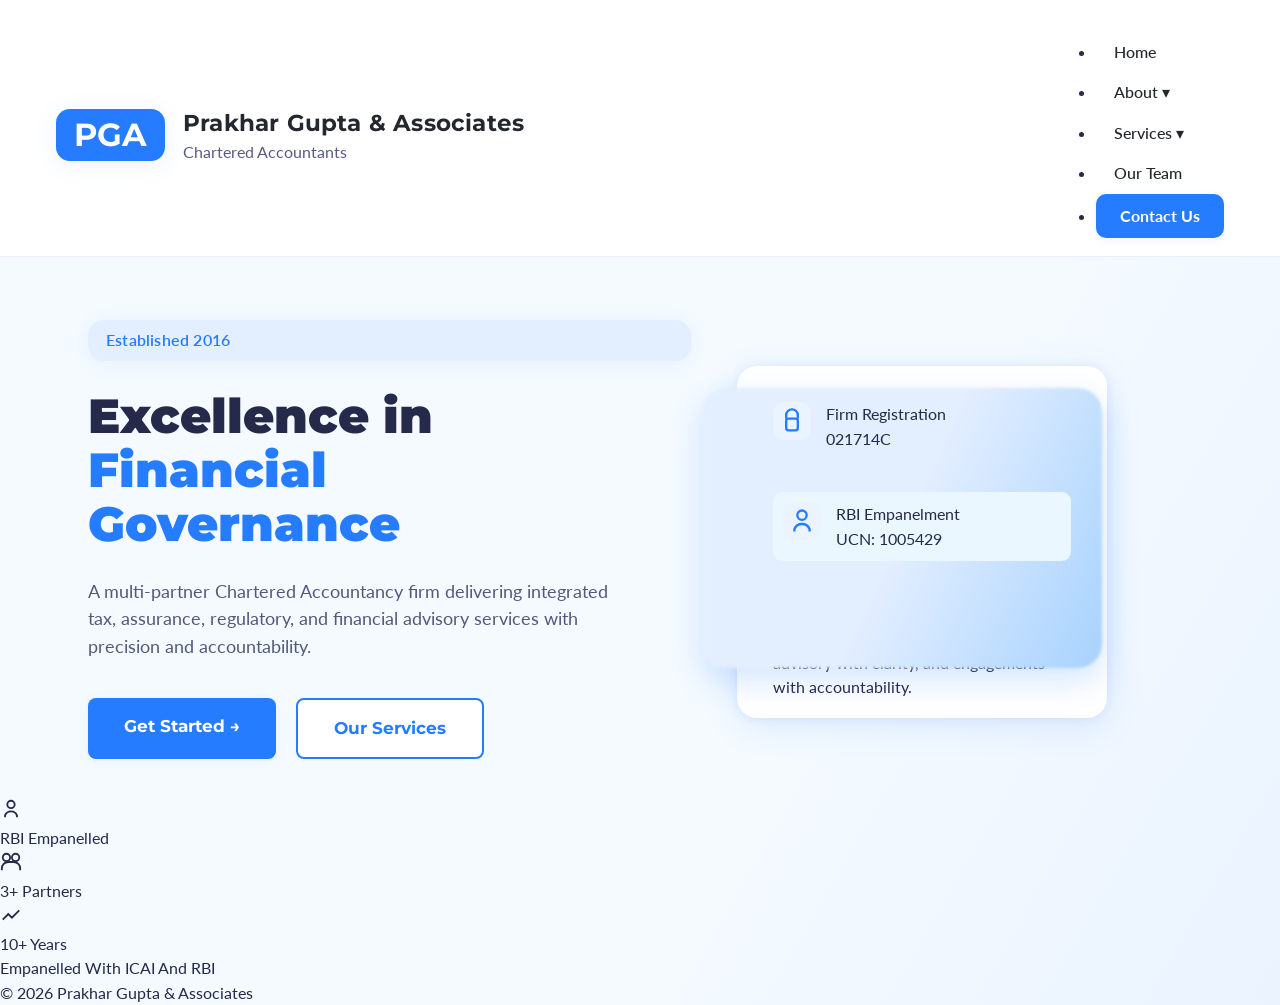
<file: index.html>
<!DOCTYPE html>
<html lang="en">
<head>
  <meta charset="UTF-8">
  <meta name="viewport" content="width=device-width, initial-scale=1.0">
  <title>Prakhar Gupta & Associates</title>
  <link href="https://fonts.googleapis.com/css2?family=Lato:wght@400;700&family=Montserrat:wght@700&display=swap" rel="stylesheet">
  <link rel="stylesheet" href="style.css">
</head>
<body>
  <!-- Header -->
  <header class="header">
    <div class="logo">
      <span class="logo-box">PGA</span>
      <div class="logo-text">
        <h1>Prakhar Gupta & Associates</h1>
        <p>Chartered Accountants</p>
      </div>
    </div>
    <nav>
      <ul>
        <li><a href="#">Home</a></li>
        <li><a href="#">About &#9662;</a></li>
        <li><a href="#">Services &#9662;</a></li>
        <li><a href="#">Our Team</a></li>
        <li><a href="#" class="contact-button">Contact Us</a></li>
      </ul>
    </nav>
  </header>
  
  <!-- Hero Section -->
  <section class="hero">
    <div class="hero-left">
      <span class="established-pill">Established 2016</span>
      <h2 class="hero-title">
        Excellence in <span class="highlight">Financial<br>Governance</span>
      </h2>
      <p class="hero-desc">
        A multi‑partner Chartered Accountancy firm delivering integrated tax, assurance, regulatory, and financial advisory services with precision and accountability.
      </p>
      <div class="hero-buttons">
        <a href="#" class="button">Get Started &rarr;</a>
        <a href="#" class="button-outline">Our Services</a>
      </div>
    </div>
    <div class="hero-right">
      <div class="infocard">
        <div class="infocard-blur"></div>
        <div class="infocard-row">
          <div class="infocard-icon">
            <!-- Badge SVG -->
            <svg fill="none" stroke="currentColor" stroke-width="2" width="28" height="28" viewBox="0 0 24 24"><path d="M7 10V7a5 5 0 0 1 10 0v3"/><rect x="7" y="10" width="10" height="10" rx="2" /></svg>
          </div>
          <div>
            <div class="infocard-row-title">Firm Registration</div>
            <div class="infocard-row-desc">021714C</div>
          </div>
        </div>
        <div class="infocard-row" style="background:#eaf7fe; border-radius:9px; padding:10px;">
          <div class="infocard-icon">
            <!-- Empanel SVG -->
            <svg fill="none" stroke="currentColor" stroke-width="2" width="28" height="28" viewBox="0 0 24 24"><circle cx="12" cy="7" r="4"/><path d="M5.5 21V19a7 7 0 0 1 13 0v2" /></svg>
          </div>
          <div>
            <div class="infocard-row-title">RBI Empanelment</div>
            <div class="infocard-row-desc">UCN: 1005429</div>
          </div>
        </div>
        <div class="infocard-commit">
          <div class="infocard-commit-title">Our Commitment</div>
          <div class="infocard-commit-desc">
            We deliver compliance with precision, advisory with clarity, and engagements with accountability.
          </div>
        </div>
      </div>
    </div>
  </section>

  <!-- Stats Strip -->
  <div class="stats-strip">
    <div class="stat-box">
      <span class="stat-icon">
        <!-- RBI icon -->
        <svg fill="none" stroke="currentColor" stroke-width="2" width="22" height="22" viewBox="0 0 24 24">
          <circle cx="12" cy="7" r="4"/><path d="M5.5 21V19a7 7 0 0 1 13 0v2"/>
        </svg>
      </span>
      <div>
        <span class="stat-num">RBI</span>
        <span class="stat-label">Empanelled</span>
      </div>
    </div>
    <div class="stat-box">
      <span class="stat-icon">
        <!-- User group icon -->
        <svg fill="none" stroke="currentColor" stroke-width="2" width="22" height="22" viewBox="0 0 24 24">
          <circle cx="7" cy="7" r="4"/><circle cx="17" cy="7" r="4"/><path d="M2 21V19a7 7 0 0 1 7-7h6a7 7 0 0 1 7 7v2"/>
        </svg>
      </span>
      <div>
        <span class="stat-num">3+</span>
        <span class="stat-label">Partners</span>
      </div>
    </div>
    <div class="stat-box">
      <span class="stat-icon">
        <!-- Chart line icon -->
        <svg fill="none" stroke="currentColor" stroke-width="2" width="22" height="22" viewBox="0 0 24 24">
          <path d="M3 17l6-6 4 4 8-8"/>
        </svg>
      </span>
      <div>
        <span class="stat-num" id="years"></span>
        <span class="stat-label">Years</span>
      </div>
    </div>
  </div>

  <footer>
    <p>Empanelled With ICAI And RBI</p>
    <p>&copy; 2026 Prakhar Gupta & Associates</p>
  </footer>
  
  <!-- DYNAMIC YEAR CALCULATION SCRIPT -->
  <script>
    // Calculate completed years and display as 'X+' if there's any extra month
    (function() {
      const start = new Date("2016-02-01");
      const today = new Date();
      let years = today.getFullYear() - start.getFullYear();
      const monthDiff = today.getMonth() - start.getMonth();
      const dayDiff = today.getDate() - start.getDate();
      let hasPartYear = false;
      // If current month < start month OR same month but day < start day, subtract 1 from years
      if (monthDiff < 0 || (monthDiff === 0 && dayDiff < 0)) {
        years--;
        hasPartYear = monthDiff !== 0 || dayDiff !== 0;
      } else {
        hasPartYear = monthDiff > 0 || dayDiff > 0;
      }
      document.getElementById("years").textContent = years + (hasPartYear ? "+" : "");
    })();
  </script>
</body>
</html>
</file>
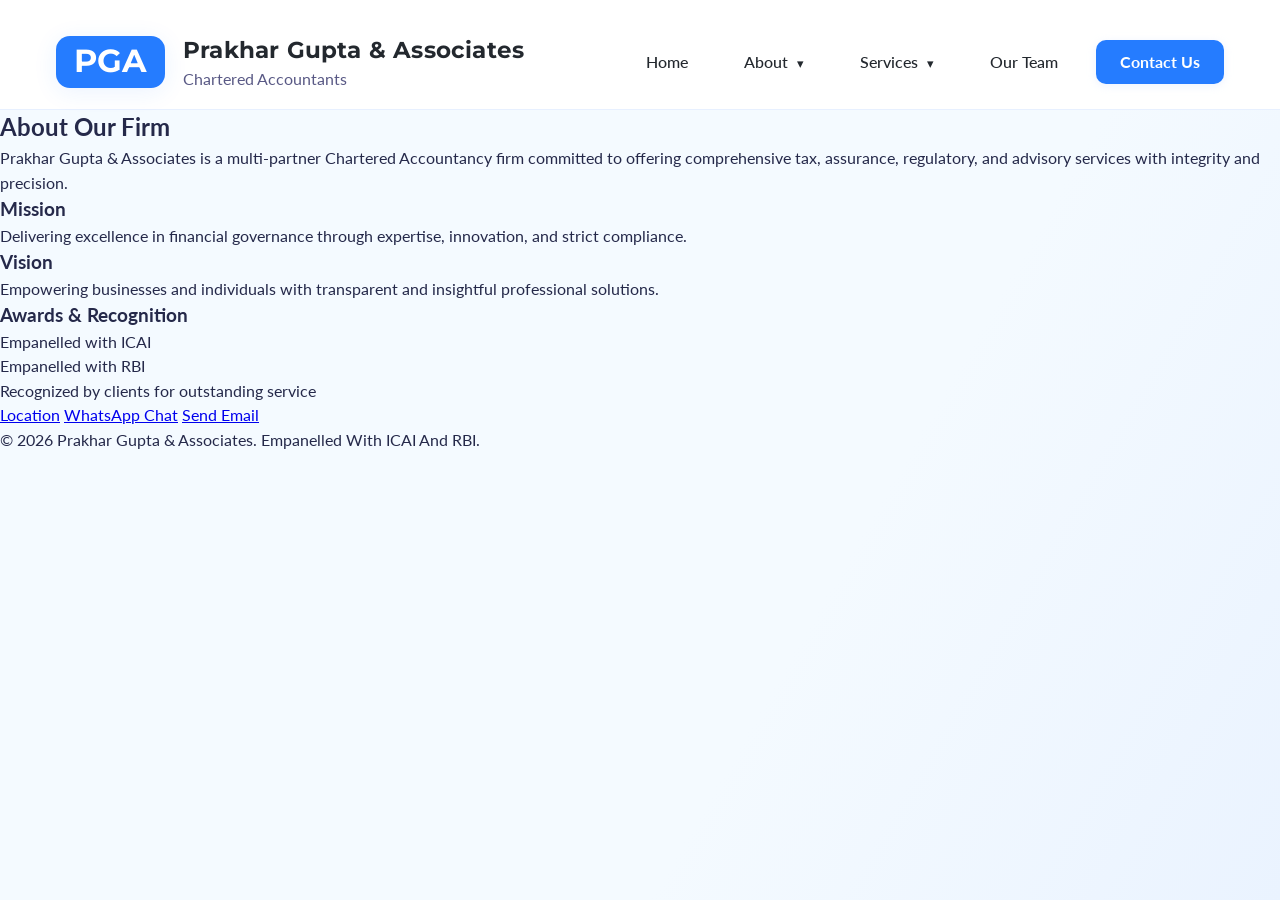
<file: about.html>
<!DOCTYPE html>
<html lang="en">
<head>
  <meta charset="UTF-8"/>
  <meta name="viewport" content="width=device-width, initial-scale=1.0"/>
  <title>About - Prakhar Gupta & Associates</title>
  <link href="https://fonts.googleapis.com/css2?family=Lato:wght@400;700&family=Montserrat:wght@700&display=swap" rel="stylesheet">
  <link rel="stylesheet" href="style.css"/>
</head>
<body>
  <!-- HEADER, NAV w/ dropdown -->
  <header class="header">
    <div class="logo">
      <span class="logo-box">PGA</span>
      <div class="logo-text">
        <h1>Prakhar Gupta & Associates</h1>
        <p>Chartered Accountants</p>
      </div>
    </div>
    <nav>
      <ul class="menu">
        <li><a href="index.html">Home</a></li>
        <li class="dropdown">
          <a href="about.html" class="dropbtn">About <span class="arrow">&#9662;</span></a>
          <ul class="dropdown-content">
            <li><a href="#mission">Mission</a></li>
            <li><a href="#vision">Vision</a></li>
            <li><a href="#awards">Awards</a></li>
          </ul>
        </li>
        <li class="dropdown">
          <a href="services.html" class="dropbtn">Services <span class="arrow">&#9662;</span></a>
          <ul class="dropdown-content">
            <li><a href="services.html#audit">Audit & Assurance</a></li>
            <li><a href="services.html#tax">Tax Consulting</a></li>
            <li><a href="services.html#advisory">Advisory</a></li>
          </ul>
        </li>
        <li><a href="team.html">Our Team</a></li>
        <li><a href="contact.html" class="contact-button">Contact Us</a></li>
      </ul>
    </nav>
  </header>
  <main>
    <section class="about-section">
      <h2>About Our Firm</h2>
      <p>
        Prakhar Gupta & Associates is a multi-partner Chartered Accountancy firm committed to offering comprehensive tax, assurance, regulatory, and advisory services with integrity and precision.
      </p>
      <div class="about-cards">
        <div class="about-card" id="mission">
          <h3>Mission</h3>
          <p>Delivering excellence in financial governance through expertise, innovation, and strict compliance.</p>
        </div>
        <div class="about-card" id="vision">
          <h3>Vision</h3>
          <p>Empowering businesses and individuals with transparent and insightful professional solutions.</p>
        </div>
        <div class="about-card" id="awards">
          <h3>Awards & Recognition</h3>
          <ul>
            <li>Empanelled with ICAI</li>
            <li>Empanelled with RBI</li>
            <li>Recognized by clients for outstanding service</li>
          </ul>
        </div>
      </div>
    </section>
  </main>
  <footer>
    <div class="footer-links">
      <a href="https://www.google.com/maps/place/Prakhar+Gupta+%26+Associates/" target="_blank">Location</a>
      <a href="https://wa.me/917017470581" target="_blank">WhatsApp Chat</a>
      <a href="mailto:prakharGassociates@gmail.com?subject=Enquiry%20from%20website" target="_blank">Send Email</a>
    </div>
    <div>
      &copy; <span id="copyrightYear"></span> Prakhar Gupta & Associates. Empanelled With ICAI And RBI.
    </div>
  </footer>
  <script>
    document.getElementById("copyrightYear").textContent = new Date().getFullYear();
    document.querySelectorAll('.dropbtn').forEach(function(btn) {
      btn.addEventListener('click', function(e) {
        if (window.innerWidth < 900) {
          e.preventDefault();
          let dd = this.nextElementSibling;
          if (dd && dd.classList.contains('dropdown-content')) {
            dd.classList.toggle('show');
          }
        }
      });
    });
    window.addEventListener('click', function(e) {
      if (!e.target.matches('.dropbtn') && !e.target.matches('.arrow')) {
        document.querySelectorAll('.dropdown-content.show').forEach(function(dd){
          dd.classList.remove('show');
        });
      }
    });
  </script>
</body>
</html>
</file>
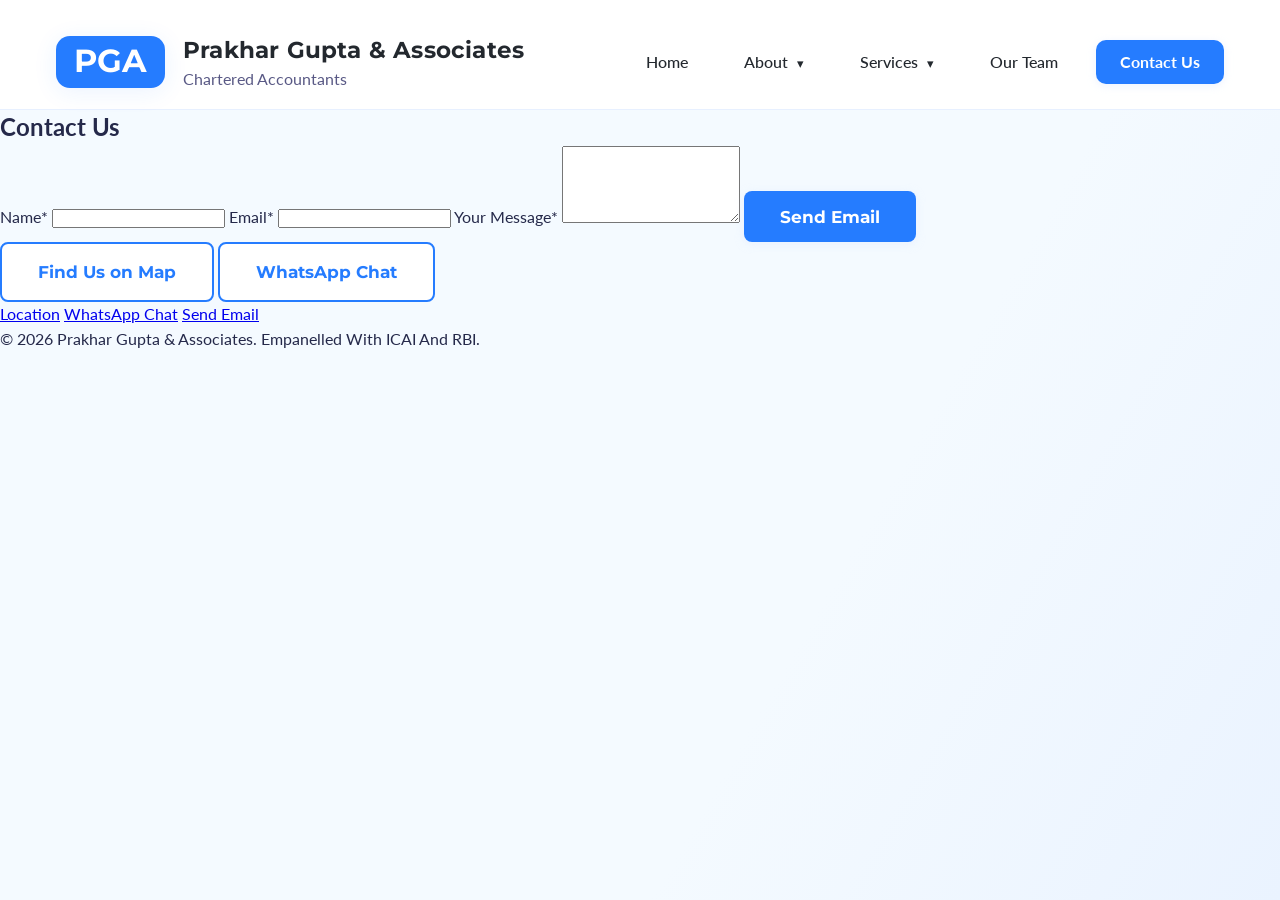
<file: contact.html>
<!DOCTYPE html>
<html lang="en">
<head>
  <meta charset="UTF-8"/>
  <meta name="viewport" content="width=device-width, initial-scale=1.0"/>
  <title>Contact Us - Prakhar Gupta & Associates</title>
  <link href="https://fonts.googleapis.com/css2?family=Lato:wght@400;700&family=Montserrat:wght@700&display=swap" rel="stylesheet">
  <link rel="stylesheet" href="style.css"/>
</head>
<body>
  <header class="header">
    <div class="logo">
      <span class="logo-box">PGA</span>
      <div class="logo-text">
        <h1>Prakhar Gupta & Associates</h1>
        <p>Chartered Accountants</p>
      </div>
    </div>
    <nav>
      <ul class="menu">
        <li><a href="index.html">Home</a></li>
        <li class="dropdown">
          <a href="about.html" class="dropbtn">About <span class="arrow">&#9662;</span></a>
          <ul class="dropdown-content">
            <li><a href="about.html#mission">Mission</a></li>
            <li><a href="about.html#vision">Vision</a></li>
            <li><a href="about.html#awards">Awards</a></li>
          </ul>
        </li>
        <li class="dropdown">
          <a href="services.html" class="dropbtn">Services <span class="arrow">&#9662;</span></a>
          <ul class="dropdown-content">
            <li><a href="services.html#audit">Audit & Assurance</a></li>
            <li><a href="services.html#tax">Tax Consulting</a></li>
            <li><a href="services.html#advisory">Advisory</a></li>
          </ul>
        </li>
        <li><a href="team.html">Our Team</a></li>
        <li><a href="contact.html" class="contact-button">Contact Us</a></li>
      </ul>
    </nav>
  </header>
  <main>
    <section class="contact-section">
      <h2>Contact Us</h2>
      <form class="contact-form" action="mailto:prakharGassociates@gmail.com" method="post" enctype="text/plain">
        <label for="name">Name*</label>
        <input type="text" id="name" name="name" required>

        <label for="email">Email*</label>
        <input type="email" id="email" name="email" required>

        <label for="message">Your Message*</label>
        <textarea id="message" name="message" rows="5" required></textarea>

        <button type="submit" class="button">Send Email</button>
      </form>
      <div class="quick-contact-links">
        <a href="https://www.google.com/maps/place/Prakhar+Gupta+%26+Associates/" class="button-outline" target="_blank">Find Us on Map</a>
        <a href="https://wa.me/917017470581" class="button-outline" target="_blank">WhatsApp Chat</a>
      </div>
    </section>
  </main>
  <footer>
    <div class="footer-links">
      <a href="https://www.google.com/maps/place/Prakhar+Gupta+%26+Associates/" target="_blank">Location</a>
      <a href="https://wa.me/917017470581" target="_blank">WhatsApp Chat</a>
      <a href="mailto:prakharGassociates@gmail.com?subject=Enquiry%20from%20website" target="_blank">Send Email</a>
    </div>
    <div>
      &copy; <span id="copyrightYear"></span> Prakhar Gupta & Associates. Empanelled With ICAI And RBI.
    </div>
  </footer>
  <script>
    document.getElementById("copyrightYear").textContent = new Date().getFullYear();
    document.querySelectorAll('.dropbtn').forEach(function(btn) {
      btn.addEventListener('click', function(e) {
        if (window.innerWidth < 900) {
          e.preventDefault();
          let dd = this.nextElementSibling;
          if (dd && dd.classList.contains('dropdown-content')) {
            dd.classList.toggle('show');
          }
        }
      });
    });
    window.addEventListener('click', function(e) {
      if (!e.target.matches('.dropbtn') && !e.target.matches('.arrow')) {
        document.querySelectorAll('.dropdown-content.show').forEach(function(dd){
          dd.classList.remove('show');
        });
      }
    });
  </script>
</body>
</html>
</file>
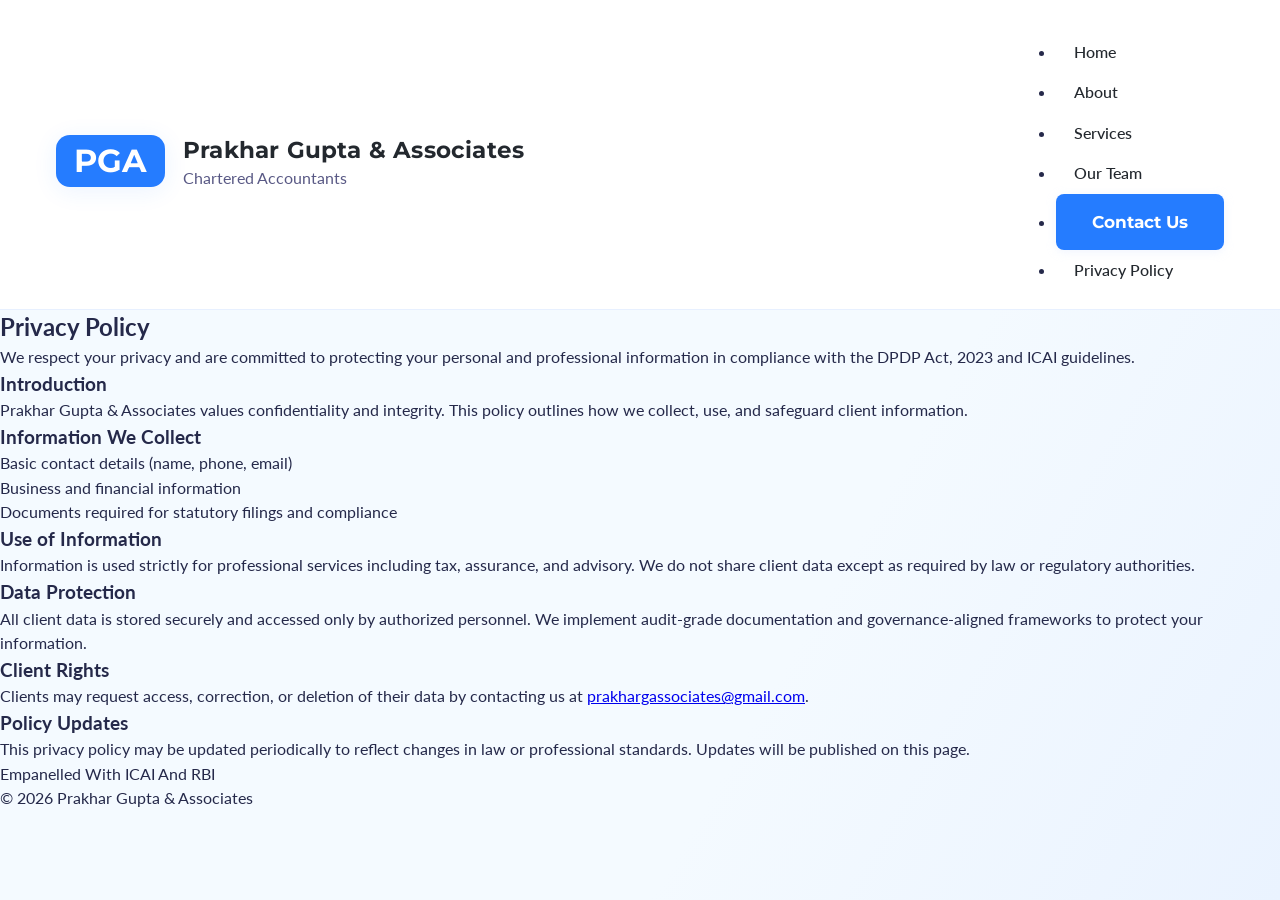
<file: privacy.html>
<!DOCTYPE html>
<html lang="en">
<head>
  <meta charset="UTF-8">
  <meta name="viewport" content="width=device-width, initial-scale=1.0">
  <title>Privacy Policy | Prakhar Gupta & Associates</title>
  
  <!-- Google Fonts -->
  <link href="https://fonts.googleapis.com/css2?family=Lato:wght@400;700&family=Montserrat:wght@500;700&family=Roboto+Slab:wght@700&display=swap" rel="stylesheet">
  
  <!-- CSS -->
  <link rel="stylesheet" href="style.css">
</head>
<body>
  <!-- Header -->
  <header class="header">
    <div class="logo">
      <span class="logo-box">PGA</span>
      <div class="logo-text">
        <h1>Prakhar Gupta & Associates</h1>
        <p>Chartered Accountants</p>
      </div>
    </div>
    <nav>
      <ul>
        <li><a href="index.html">Home</a></li>
        <li><a href="about.html">About</a></li>
        <li><a href="services.html">Services</a></li>
        <li><a href="team.html">Our Team</a></li>
        <li><a href="contact.html" class="button">Contact Us</a></li>
        <li><a href="privacy.html" class="active">Privacy Policy</a></li>
      </ul>
    </nav>
  </header>

  <!-- Banner -->
  <section class="banner">
    <h2>Privacy Policy</h2>
    <p>We respect your privacy and are committed to protecting your personal and professional information in compliance with the DPDP Act, 2023 and ICAI guidelines.</p>
  </section>

  <!-- Content -->
  <main class="privacy">
    <section>
      <h3>Introduction</h3>
      <p>Prakhar Gupta & Associates values confidentiality and integrity. This policy outlines how we collect, use, and safeguard client information.</p>
    </section>

    <section>
      <h3>Information We Collect</h3>
      <ul>
        <li>Basic contact details (name, phone, email)</li>
        <li>Business and financial information</li>
        <li>Documents required for statutory filings and compliance</li>
      </ul>
    </section>

    <section>
      <h3>Use of Information</h3>
      <p>Information is used strictly for professional services including tax, assurance, and advisory. We do not share client data except as required by law or regulatory authorities.</p>
    </section>

    <section>
      <h3>Data Protection</h3>
      <p>All client data is stored securely and accessed only by authorized personnel. We implement audit‑grade documentation and governance‑aligned frameworks to protect your information.</p>
    </section>

    <section>
      <h3>Client Rights</h3>
      <p>Clients may request access, correction, or deletion of their data by contacting us at <a href="mailto:prakhargassociates@gmail.com">prakhargassociates@gmail.com</a>.</p>
    </section>

    <section>
      <h3>Policy Updates</h3>
      <p>This privacy policy may be updated periodically to reflect changes in law or professional standards. Updates will be published on this page.</p>
    </section>
  </main>

  <!-- Footer -->
  <footer>
    <p>Empanelled With ICAI And RBI</p>
    <p>&copy; 2026 Prakhar Gupta & Associates</p>
  </footer>
</body>
</html>
</file>
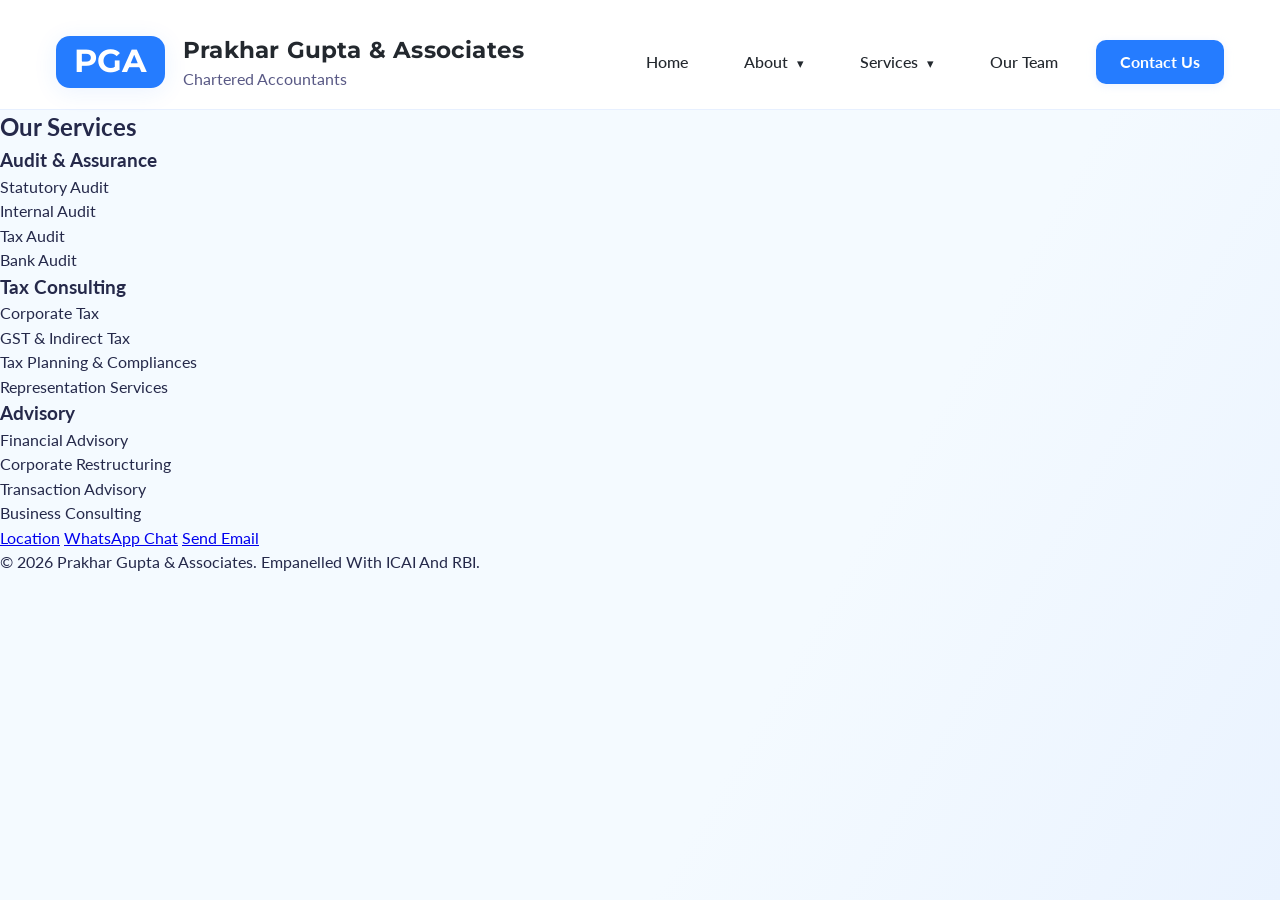
<file: services.html>
<!DOCTYPE html>
<html lang="en">
<head>
  <meta charset="UTF-8"/>
  <meta name="viewport" content="width=device-width, initial-scale=1.0"/>
  <title>Services - Prakhar Gupta & Associates</title>
  <link href="https://fonts.googleapis.com/css2?family=Lato:wght@400;700&family=Montserrat:wght@700&display=swap" rel="stylesheet">
  <link rel="stylesheet" href="style.css"/>
</head>
<body>
  <header class="header">
    <div class="logo">
      <span class="logo-box">PGA</span>
      <div class="logo-text">
        <h1>Prakhar Gupta & Associates</h1>
        <p>Chartered Accountants</p>
      </div>
    </div>
    <nav>
      <ul class="menu">
        <li><a href="index.html">Home</a></li>
        <li class="dropdown">
          <a href="about.html" class="dropbtn">About <span class="arrow">&#9662;</span></a>
          <ul class="dropdown-content">
            <li><a href="about.html#mission">Mission</a></li>
            <li><a href="about.html#vision">Vision</a></li>
            <li><a href="about.html#awards">Awards</a></li>
          </ul>
        </li>
        <li class="dropdown">
          <a href="services.html" class="dropbtn">Services <span class="arrow">&#9662;</span></a>
          <ul class="dropdown-content">
            <li><a href="#audit">Audit & Assurance</a></li>
            <li><a href="#tax">Tax Consulting</a></li>
            <li><a href="#advisory">Advisory</a></li>
          </ul>
        </li>
        <li><a href="team.html">Our Team</a></li>
        <li><a href="contact.html" class="contact-button">Contact Us</a></li>
      </ul>
    </nav>
  </header>
  <main>
    <section class="services-section">
      <h2>Our Services</h2>
      <div class="services-list">
        <div class="service-card" id="audit">
          <h3>Audit & Assurance</h3>
          <ul>
            <li>Statutory Audit</li>
            <li>Internal Audit</li>
            <li>Tax Audit</li>
            <li>Bank Audit</li>
          </ul>
        </div>
        <div class="service-card" id="tax">
          <h3>Tax Consulting</h3>
          <ul>
            <li>Corporate Tax</li>
            <li>GST & Indirect Tax</li>
            <li>Tax Planning & Compliances</li>
            <li>Representation Services</li>
          </ul>
        </div>
        <div class="service-card" id="advisory">
          <h3>Advisory</h3>
          <ul>
            <li>Financial Advisory</li>
            <li>Corporate Restructuring</li>
            <li>Transaction Advisory</li>
            <li>Business Consulting</li>
          </ul>
        </div>
      </div>
    </section>
  </main>
  <footer>
    <div class="footer-links">
      <a href="https://www.google.com/maps/place/Prakhar+Gupta+%26+Associates/" target="_blank">Location</a>
      <a href="https://wa.me/917017470581" target="_blank">WhatsApp Chat</a>
      <a href="mailto:prakharGassociates@gmail.com?subject=Enquiry%20from%20website" target="_blank">Send Email</a>
    </div>
    <div>
      &copy; <span id="copyrightYear"></span> Prakhar Gupta & Associates. Empanelled With ICAI And RBI.
    </div>
  </footer>
  <script>
    document.getElementById("copyrightYear").textContent = new Date().getFullYear();
    document.querySelectorAll('.dropbtn').forEach(function(btn) {
      btn.addEventListener('click', function(e) {
        if (window.innerWidth < 900) {
          e.preventDefault();
          let dd = this.nextElementSibling;
          if (dd && dd.classList.contains('dropdown-content')) {
            dd.classList.toggle('show');
          }
        }
      });
    });
    window.addEventListener('click', function(e) {
      if (!e.target.matches('.dropbtn') && !e.target.matches('.arrow')) {
        document.querySelectorAll('.dropdown-content.show').forEach(function(dd){
          dd.classList.remove('show');
        });
      }
    });
  </script>
</body>
</html>
</file>
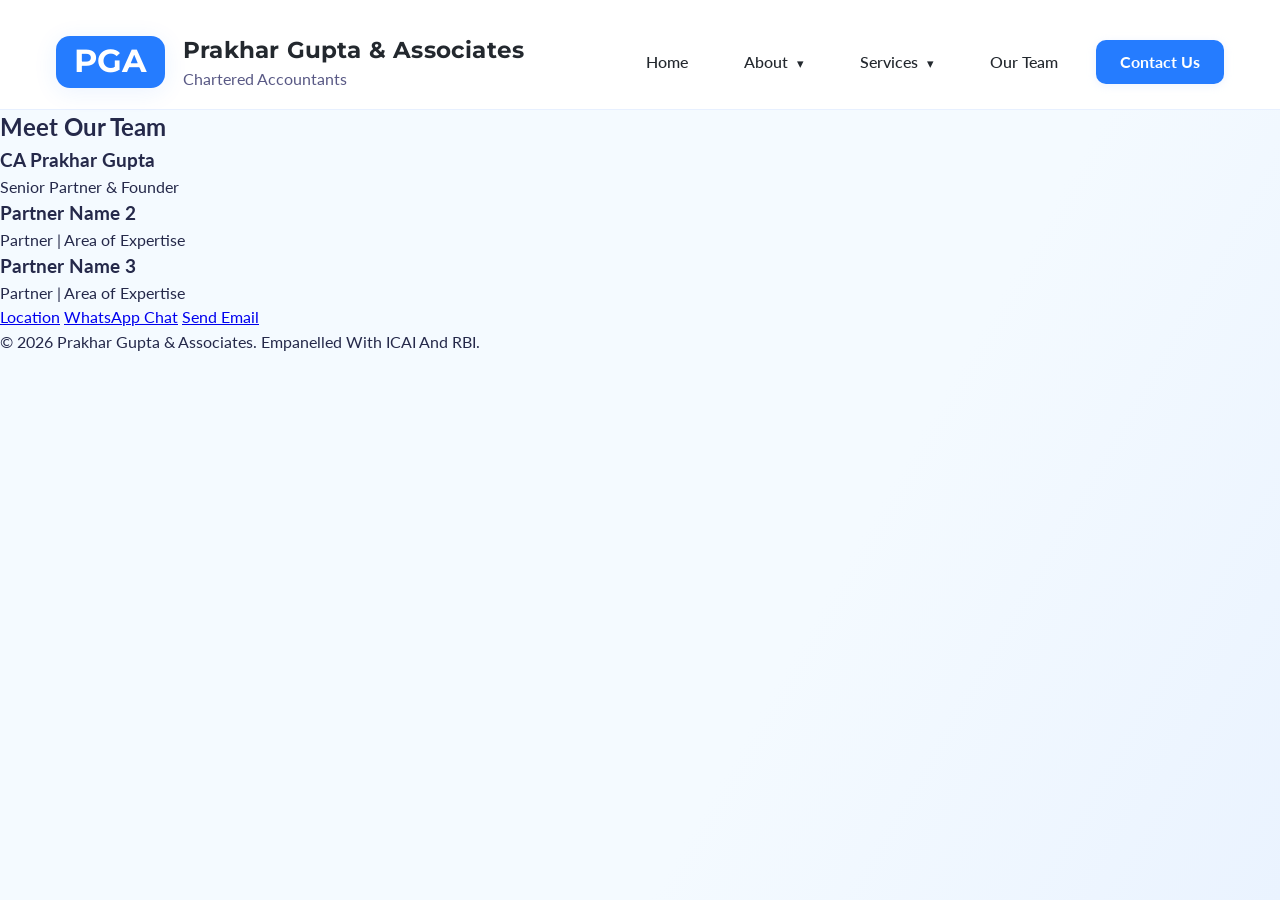
<file: team.html>
<!DOCTYPE html>
<html lang="en">
<head>
  <meta charset="UTF-8"/>
  <meta name="viewport" content="width=device-width, initial-scale=1.0"/>
  <title>Our Team - Prakhar Gupta & Associates</title>
  <link href="https://fonts.googleapis.com/css2?family=Lato:wght@400;700&family=Montserrat:wght@700&display=swap" rel="stylesheet">
  <link rel="stylesheet" href="style.css"/>
</head>
<body>
  <header class="header">
    <div class="logo">
      <span class="logo-box">PGA</span>
      <div class="logo-text">
        <h1>Prakhar Gupta & Associates</h1>
        <p>Chartered Accountants</p>
      </div>
    </div>
    <nav>
      <ul class="menu">
        <li><a href="index.html">Home</a></li>
        <li class="dropdown">
          <a href="about.html" class="dropbtn">About <span class="arrow">&#9662;</span></a>
          <ul class="dropdown-content">
            <li><a href="about.html#mission">Mission</a></li>
            <li><a href="about.html#vision">Vision</a></li>
            <li><a href="about.html#awards">Awards</a></li>
          </ul>
        </li>
        <li class="dropdown">
          <a href="services.html" class="dropbtn">Services <span class="arrow">&#9662;</span></a>
          <ul class="dropdown-content">
            <li><a href="services.html#audit">Audit & Assurance</a></li>
            <li><a href="services.html#tax">Tax Consulting</a></li>
            <li><a href="services.html#advisory">Advisory</a></li>
          </ul>
        </li>
        <li><a href="team.html">Our Team</a></li>
        <li><a href="contact.html" class="contact-button">Contact Us</a></li>
      </ul>
    </nav>
  </header>
  <main>
    <section class="team-section">
      <h2>Meet Our Team</h2>
      <div class="team-list">
        <div class="team-card">
          <h3>CA Prakhar Gupta</h3>
          <p>Senior Partner & Founder</p>
        </div>
        <div class="team-card">
          <h3>Partner Name 2</h3>
          <p>Partner | Area of Expertise</p>
        </div>
        <div class="team-card">
          <h3>Partner Name 3</h3>
          <p>Partner | Area of Expertise</p>
        </div>
        <!-- Add more team members as needed -->
      </div>
    </section>
  </main>
  <footer>
    <div class="footer-links">
      <a href="https://www.google.com/maps/place/Prakhar+Gupta+%26+Associates/" target="_blank">Location</a>
      <a href="https://wa.me/917017470581" target="_blank">WhatsApp Chat</a>
      <a href="mailto:prakharGassociates@gmail.com?subject=Enquiry%20from%20website" target="_blank">Send Email</a>
    </div>
    <div>
      &copy; <span id="copyrightYear"></span> Prakhar Gupta & Associates. Empanelled With ICAI And RBI.
    </div>
  </footer>
  <script>
    document.getElementById("copyrightYear").textContent = new Date().getFullYear();
    document.querySelectorAll('.dropbtn').forEach(function(btn) {
      btn.addEventListener('click', function(e) {
        if (window.innerWidth < 900) {
          e.preventDefault();
          let dd = this.nextElementSibling;
          if (dd && dd.classList.contains('dropdown-content')) {
            dd.classList.toggle('show');
          }
        }
      });
    });
    window.addEventListener('click', function(e) {
      if (!e.target.matches('.dropbtn') && !e.target.matches('.arrow')) {
        document.querySelectorAll('.dropdown-content.show').forEach(function(dd){
          dd.classList.remove('show');
        });
      }
    });
  </script>
</body>
</html>
</file>
<file: style.css>
/* ===============================
   GLOBAL RESET & BASE TYPOGRAPHY
   =============================== */
*, *::before, *::after {
  margin: 0;
  padding: 0;
  box-sizing: border-box;
}
:root {
  --main-blue: #257cff;
  --main-blue-dark: #1766c2;
  --main-bg-gradient: linear-gradient(120deg, #f4faff 65%, #eaf3ff 100%);
  --muted-txt: #54587a;
  --heading-font: 'Montserrat', 'Lato', Arial, sans-serif;
  --footer-bg: #fff;
  --footer-txt: #2e385a;
}

body {
  font-family: 'Lato', Arial, sans-serif;
  line-height: 1.53;
  color: #25294a;
  background: var(--main-bg-gradient);
  min-height: 100vh;
}

/* ===============================
   HEADER, LOGO & MENU
   =============================== */
.header {
  display: flex;
  align-items: center;
  justify-content: space-between;
  padding: 32px 56px 18px 56px;
  background: #fff;
  box-shadow: 0 1px 0 #e7f0ff;
  position: relative;
  z-index: 10;
}

.logo {
  display: flex;
  align-items: center;
  gap: 18px;
}
.logo-box {
  background: var(--main-blue);
  color: #fff;
  font-weight: 700;
  font-size: 2rem;
  border-radius: 14px;
  padding: 10px 18px;
  font-family: var(--heading-font);
  box-shadow: 0 4px 24px rgba(37,124,255,0.09);
  display: flex;
  align-items: center;
  height: 52px;
}
.logo-text h1 {
  font-size: 1.46rem;
  font-family: var(--heading-font);
  font-weight: bold;
  color: #23282e;
  margin: 0;
  letter-spacing: .2px;
}
.logo-text p {
  font-size: 0.97rem;
  margin: 0;
  color: #595985;
  font-weight: 400;
  font-family: 'Lato', Arial, sans-serif;
}

/* ----- Navigation & Dropdowns ----- */
nav ul.menu {
  list-style: none;
  margin: 0;
  padding: 0;
  display: flex;              /* horizontal layout */
  align-items: center;
  gap: 20px;
}
nav ul li {
  position: relative;
}
nav ul li a {
  text-decoration: none;
  color: #23282e;
  font-weight: 500;
  font-size: 1rem;
  font-family: 'Lato', Arial, sans-serif;
  padding: 8px 18px;
  border-radius: 8px;
  transition: background 0.16s, color 0.16s;
  display: inline-block;
}
nav ul li a.contact-button {
  background: var(--main-blue);
  color: #fff !important;
  font-weight: 700;
  padding: 10px 24px;
  border-radius: 10px;
  box-shadow: 0 2px 8px #d3e2ff66;
  border: none;
}
nav ul li a:hover,
nav ul li a:focus {
  background: #f4faff;
  color: var(--main-blue);
}
nav ul li a.contact-button:hover {
  background: var(--main-blue-dark);
  color: #fff !important;
}

/* --- DROPDOWN ---- */
.dropdown { position: relative; }
.arrow { font-size: 0.8em; margin-left: 5px; }
.dropdown-content {
  display: none;
  position: absolute;
  left: 0; top: 100%;
  min-width: 190px;
  background: #fff;
  box-shadow: 0 4px 16px rgba(37,124,255,0.11);
  border-radius: 8px;
  z-index: 20;
  padding: 12px 0;
}
.dropdown-content li a {
  padding: 11px 24px;
  display: block;
  color: #222;
  font-weight: 450;
  border-bottom: 1px solid #f4f7ff;
}
.dropdown-content li a:hover {
  background: #e8f2ff;
  color: var(--main-blue);
}
/* Show dropdown on hover */
.dropdown:hover > .dropdown-content { display: block; }

/* ===============================
   HERO SECTION
   =============================== */
.hero {
  max-width: 1200px;
  min-height: 520px;
  margin: 0 auto;
  padding: 64px 0 34px 0;
  display: flex;
  gap: 46px;
}
.hero-left {
  flex: 1.2;
  padding-left: 48px;
  min-width: 350px;
  display: flex;
  flex-direction: column;
  justify-content: center;
}
.established-pill {
  display: inline-block;
  background: #e3eeff;
  color: var(--main-blue);
  border-radius: 16px;
  padding: 8px 18px;
  font-size: 1rem;
  font-weight: 600;
  margin-bottom: 28px;
  box-shadow: 0 2px 16px #e3eeff;
  letter-spacing: 0.2px;
}
.hero-title {
  font-size: 3.0rem;
  font-weight: 900;
  line-height: 1.13;
  margin: 0 0 4px 0;
  font-family: var(--heading-font);
}
.hero-title .highlight {
  display: block;
  color: var(--main-blue);
}
.hero-desc {
  font-size: 1.13rem;
  color: var(--muted-txt);
  margin: 22px 0 38px 0;
  max-width: 540px;
  font-weight: 400;
}
.hero-buttons {
  display: flex;
  gap: 20px;
  margin-bottom: 5px;
}
.button,
.button-outline {
  font-family: var(--heading-font);
  font-size: 1.07rem;
  padding: 15px 36px;
  border-radius: 8px;
  cursor: pointer;
  text-decoration: none;
  font-weight: 700;
  outline: none;
  border: none;
  display: inline-block;
  transition: background .18s, color .18s, box-shadow .16s;
}
.button {
  background: var(--main-blue);
  color: #fff;
  border: none;
  box-shadow: 0 2px 10px #d3e2ff57;
}
.button:hover, .button:focus { background: var(--main-blue-dark); }
.button-outline {
  background: #fff;
  color: var(--main-blue);
  border: 2px solid var(--main-blue);
}
.button-outline:hover, .button-outline:focus {
  background: #e3eeff;
  color: var(--main-blue-dark);
}

/* ===============================
   INFOCARD (Home Hero Right)
   =============================== */
.hero-right { flex: 1; display: flex; align-items: center; position: relative; min-width: 330px; }
.infocard {
  background: #fff;
  border-radius: 20px;
  box-shadow: 0 8px 34px 0 rgba(37,124,255,0.13), 0 1px 9px #e0eafd;
  padding: 36px 36px 18px 36px;
  margin: 0 10px 0 0;
  width: 370px;
  position: relative;
  z-index: 1;
  display: flex;
  flex-direction: column;
  gap: 26px;
}
.infocard-blur {
  content: '';
  position: absolute;
  right: 5px; top: 22px;
  width: 400px; height: 280px;
  background: linear-gradient(115deg, #e3eeff 50%, #a7d2fd 100%);
  border-radius: 24px;
  filter: blur(1.6px);
  box-shadow: 0 13px 32px #257cff31;
  z-index: 0;
}
.infocard-row { display: flex; align-items: flex-start; gap: 15px; margin-bottom: 15px; position: relative; z-index: 2; }
.infocard-row:last-of-type { margin-bottom: 0; }
.infocard-icon {
  width: 38px; height: 38px; border-radius: 11px;
  display: flex; align-items: center; justify-content: center;
  background: #eaf3fe; color: var(--main-blue);
Perfect — let’s organize your **full CSS file** into two clearly labeled parts so you can copy them in sequence. This is the complete stylesheet, merged and updated so your navigation looks like your desired desktop screenshot (horizontal bar with “Home, About ▼, Services ▼, Our Team, Contact Us” aligned neatly, with “Contact Us” as a blue button).

---

## 🎯 Part‑1 (Global, Header, Hero, Infocard, Stats)

```css
/* ===============================
   GLOBAL RESET & BASE TYPOGRAPHY
   =============================== */
*, *::before, *::after {
  margin: 0;
  padding: 0;
  box-sizing: border-box;
}
:root {
  --main-blue: #257cff;
  --main-blue-dark: #1766c2;
  --main-bg-gradient: linear-gradient(120deg, #f4faff 65%, #eaf3ff 100%);
  --muted-txt: #54587a;
  --heading-font: 'Montserrat', 'Lato', Arial, sans-serif;
  --footer-bg: #fff;
  --footer-txt: #2e385a;
}

body {
  font-family: 'Lato', Arial, sans-serif;
  line-height: 1.53;
  color: #25294a;
  background: var(--main-bg-gradient);
  min-height: 100vh;
}

/* ===============================
   HEADER, LOGO & MENU
   =============================== */
.header {
  display: flex;
  align-items: center;
  justify-content: space-between;
  padding: 32px 56px 18px 56px;
  background: #fff;
  box-shadow: 0 1px 0 #e7f0ff;
  position: relative;
  z-index: 10;
}

.logo {
  display: flex;
  align-items: center;
  gap: 18px;
}
.logo-box {
  background: var(--main-blue);
  color: #fff;
  font-weight: 700;
  font-size: 2rem;
  border-radius: 14px;
  padding: 10px 18px;
  font-family: var(--heading-font);
  box-shadow: 0 4px 24px rgba(37,124,255,0.09);
  display: flex;
  align-items: center;
  height: 52px;
}
.logo-text h1 {
  font-size: 1.46rem;
  font-family: var(--heading-font);
  font-weight: bold;
  color: #23282e;
  margin: 0;
  letter-spacing: .2px;
}
.logo-text p {
  font-size: 0.97rem;
  margin: 0;
  color: #595985;
  font-weight: 400;
  font-family: 'Lato', Arial, sans-serif;
}

/* ----- Navigation & Dropdowns ----- */
nav ul.menu {
  list-style: none;
  margin: 0;
  padding: 0;
  display: flex;              /* horizontal layout */
  align-items: center;
  gap: 20px;
}
nav ul li {
  position: relative;
}
nav ul li a {
  text-decoration: none;
  color: #23282e;
  font-weight: 500;
  font-size: 1rem;
  font-family: 'Lato', Arial, sans-serif;
  padding: 8px 18px;
  border-radius: 8px;
  transition: background 0.16s, color 0.16s;
  display: inline-block;
}
nav ul li a.contact-button {
  background: var(--main-blue);
  color: #fff !important;
  font-weight: 700;
  padding: 10px 24px;
  border-radius: 10px;
  box-shadow: 0 2px 8px #d3e2ff66;
  border: none;
}
nav ul li a:hover,
nav ul li a:focus {
  background: #f4faff;
  color: var(--main-blue);
}
nav ul li a.contact-button:hover {
  background: var(--main-blue-dark);
  color: #fff !important;
}

/* --- DROPDOWN ---- */
.dropdown { position: relative; }
.arrow { font-size: 0.8em; margin-left: 5px; }
.dropdown-content {
  display: none;
  position: absolute;
  left: 0; top: 100%;
  min-width: 190px;
  background: #fff;
  box-shadow: 0 4px 16px rgba(37,124,255,0.11);
  border-radius: 8px;
  z-index: 20;
  padding: 12px 0;
}
.dropdown-content li a {
  padding: 11px 24px;
  display: block;
  color: #222;
  font-weight: 450;
  border-bottom: 1px solid #f4f7ff;
}
.dropdown-content li a:hover {
  background: #e8f2ff;
  color: var(--main-blue);
}
/* Show dropdown on hover */
.dropdown:hover > .dropdown-content { display: block; }

/* ===============================
   HERO SECTION
   =============================== */
.hero {
  max-width: 1200px;
  min-height: 520px;
  margin: 0 auto;
  padding: 64px 0 34px 0;
  display: flex;
  gap: 46px;
}
.hero-left {
  flex: 1.2;
  padding-left: 48px;
  min-width: 350px;
  display: flex;
  flex-direction: column;
  justify-content: center;
}
.established-pill {
  display: inline-block;
  background: #e3eeff;
  color: var(--main-blue);
  border-radius: 16px;
  padding: 8px 18px;
  font-size: 1rem;
  font-weight: 600;
  margin-bottom: 28px;
  box-shadow: 0 2px 16px #e3eeff;
  letter-spacing: 0.2px;
}
.hero-title {
  font-size: 3.0rem;
  font-weight: 900;
  line-height: 1.13;
  margin: 0 0 4px 0;
  font-family: var(--heading-font);
}
.hero-title .highlight {
  display: block;
  color: var(--main-blue);
}
.hero-desc {
  font-size: 1.13rem;
  color: var(--muted-txt);
  margin: 22px 0 38px 0;
  max-width: 540px;
  font-weight: 400;
}
.hero-buttons {
  display: flex;
  gap: 20px;
  margin-bottom: 5px;
}
.button,
.button-outline {
  font-family: var(--heading-font);
  font-size: 1.07rem;
  padding: 15px 36px;
  border-radius: 8px;
  cursor: pointer;
  text-decoration: none;
  font-weight: 700;
  outline: none;
  border: none;
  display: inline-block;
  transition: background .18s, color .18s, box-shadow .16s;
}
.button {
  background: var(--main-blue);
  color: #fff;
  border: none;
  box-shadow: 0 2px 10px #d3e2ff57;
}
.button:hover, .button:focus { background: var(--main-blue-dark); }
.button-outline {
  background: #fff;
  color: var(--main-blue);
  border: 2px solid var(--main-blue);
}
.button-outline:hover, .button-outline:focus {
  background: #e3eeff;
  color: var(--main-blue-dark);
}

/* ===============================
   INFOCARD (Home Hero Right)
   =============================== */
.hero-right { flex: 1; display: flex; align-items: center; position: relative; min-width: 330px; }
.infocard {
  background: #fff;
  border-radius: 20px;
  box-shadow: 0 8px 34px 0 rgba(37,124,255,0.13), 0 1px 9px #e0eafd;
  padding: 36px 36px 18px 36px;
  margin: 0 10px 0 0;
  width: 370px;
  position: relative;
  z-index: 1;
  display: flex;
  flex-direction: column;
  gap: 26px;
}
.infocard-blur {
  content: '';
  position: absolute;
  right: 5px; top: 22px;
  width: 400px; height: 280px;
  background: linear-gradient(115deg, #e3eeff 50%, #a7d2fd 100%);
  border-radius: 24px;
  filter: blur(1.6px);
  box-shadow: 0 13px 32px #257cff31;
  z-index: 0;
}
.infocard-row { display: flex; align-items: flex-start; gap: 15px; margin-bottom: 15px; position: relative; z-index: 2; }
.infocard-row:last-of-type { margin-bottom: 0; }
.infocard-icon {
  width: 38px; height: 38px; border-radius: 11px;
  display: flex; align-items: center; justify-content: center;
  background: #eaf3fe; color;
}
/* ===============================
   STATS STRIP
   =============================== */
.stats-strip {
  max-width: 1080px;
  margin: 38px auto 0 auto;
  padding: 16px 20px;
  display: flex;
  justify-content: space-between;
  gap: 22px;
  background: #eef7ff63;
  border-radius: 8px;
  border-top: 1.5px solid #e3eeff;
}
.stat-box {
  display: flex;
  align-items: center;
  gap: 17px;
  min-width: 130px;
}
.stat-icon {
  width: 27px;
  height: 27px;
  border-radius: 8px;
  background: #eaf2ff;
  color: var(--main-blue);
  display: flex;
  align-items: center;
  justify-content: center;
  font-size: 1.4rem;
}
.stat-num {
  font-size: 1.45rem;
  font-weight: 700;
  color: var(--main-blue);
  margin-right: 4px;
  font-family: var(--heading-font);
}
.stat-label {
  color: #414a65;
  font-size: 1.10rem;
  font-weight: 500;
  margin-right: 2px;
}
.stat-desc {
  color: #828299;
  font-size: .97rem;
  font-weight: 400;
  display: block;
}

/* ===============================
   PAGE: ABOUT, SERVICES, TEAM
   =============================== */
main { min-height: 60vh; }

.about-section {
  max-width: 900px;
  margin: 2.5rem auto;
  padding: 0 1.2rem;
  text-align: center;
}
.about-section h2 {
  font-family: var(--heading-font);
  font-size: 2.2rem;
  margin-bottom: 1rem;
  color: var(--main-blue);
}
.about-cards {
  display: flex;
  flex-wrap: wrap;
  gap: 24px;
  justify-content: center;
  margin-top: 2rem;
}
.about-card {
  background: #fff;
  border-radius: 14px;
  box-shadow: 0 4px 20px #e3eeff69;
  padding: 1.5rem 2.2rem;
  min-width: 230px;
  max-width: 320px;
}
.about-card h3 { color: var(--main-blue); margin-bottom: 0.7rem; }
.about-card ul { text-align: left; margin-top: .7rem; }
.about-card li { margin-bottom: .4rem; }

.services-section {
  max-width: 1000px;
  margin: 2.5rem auto;
  padding: 0 1.2rem;
  text-align: center;
}
.services-section h2 {
  font-size: 2.1rem;
  margin-bottom: 2rem;
  color: var(--main-blue);
}
.services-list {
  display: flex;
  flex-wrap: wrap;
  gap: 24px;
  justify-content: center;
}
.service-card {
  background: #fff;
  border-radius: 14px;
  box-shadow: 0 4px 20px #e3eeff69;
  padding: 1.5rem 2.2rem;
  min-width: 230px;
  max-width: 320px;
  text-align: left;
}
.service-card h3 { color: var(--main-blue); margin-bottom: .7rem; }
.service-card ul { margin: .5rem 0; }
.service-card li { margin-bottom: .4rem; }

.team-section {
  max-width: 900px;
  margin: 2.5rem auto;
  padding: 0 1.2rem;
  text-align: center;
}
.team-section h2 {
  font-size: 2.1rem;
  color: var(--main-blue);
  margin-bottom: 2rem;
}
.team-list {
  display: flex;
  flex-wrap: wrap;
  gap: 24px;
  justify-content: center;
  margin-top: 2rem;
}
.team-card {
  background: #fff;
  border-radius: 14px;
  box-shadow: 0 4px 20px #e3eeff69;
  padding: 1.2rem 2rem;
  min-width: 220px;
  max-width: 320px;
  margin-bottom: 1rem;
}
.team-card h3 { color: var(--main-blue); }

/* ---- Contact ---- */
.contact-section {
  max-width: 540px;
  margin: 2.5rem auto;
  padding: 0 1.2rem;
  text-align: left;
}
.contact-section h2 {
  text-align: center;
  color: var(--main-blue);
  margin-bottom: 2rem;
}
.contact-form {
  background: #fff;
  border-radius: 14px;
  box-shadow: 0 4px 12px #e3eeff56;
  padding: 2.2rem 2rem;
  display: flex;
  flex-direction: column;
  gap: .8rem;
}
.contact-form label {
  font-weight: bold;
  margin-bottom: 4px;
  color: #2b476c;
}
.contact-form input, .contact-form textarea {
  padding: 0.5rem 0.9rem;
  border: 1.5px solid #e0eafd;
  border-radius: 5px;
  font-size: 1rem;
  background: #f7fafc;
  margin-bottom: 14px;
}
.contact-form button[type=submit] {
  margin-top: .7rem;
  align-self: flex-end;
  min-width: 120px;
}
.quick-contact-links {
  display: flex;
  justify-content: center;
  gap: 1.5rem;
  margin-top: 2rem;
}
.quick-contact-links a {
  min-width: 140px;
  text-align: center;
}

/* ===============================
   FOOTER
   =============================== */
footer {
  background: var(--footer-bg);
  color: var(--footer-txt);
  text-align: center;
  border-top: 1px solid #eaf7fe;
  padding: 26px 0 18px 0;
  margin-top: 60px;
  font-size: 1rem;
}
.footer-links { margin-bottom: 0.6rem; }
.footer-links a {
  color: var(--main-blue);
  margin: 0 .8rem;
  text-decoration: none;
  font-weight: 600;
  transition: color .16s;
}
.footer-links a:hover {
  color: var(--main-blue-dark);
  text-decoration: underline;
}

/* ===============================
   RESPONSIVE BREAKPOINTS
   =============================== */
@media (max-width: 1200px) {
  .hero {
    flex-direction: column;
    padding-left: 12px;
    min-height: unset;
  }
  .hero-left { padding-left: 9px; }
  .hero-right { justify-content: flex-start; }
  .infocard { margin: 32px 0 0 0; width: 96vw; }
  .stats-strip { flex-direction: column; gap: 24px; padding: 20px; }
  .header {
    flex-direction: column;
    align-items: flex-start;
    gap: 16px;
    padding: 28px 20px;
  }
}
@media (max-width: 900px) {
  .logo-box { font-size: 1.2rem; padding: 7px 12px; height: 36px; }
  .about-cards, .services-list, .team-list { flex-direction: column; align-items: stretch; }
  .infocard { min-width: 0; width: 95vw;}
  .stats-strip { max-width: 98vw; padding: 10px 2vw;}
  /* Dropdown on mobile (click to open) */
  .dropdown-content {
    position: static;
    min-width: 0;
    box-shadow: none;
    background: #f3f9ff;
    border-radius: 0 0 12px 12px;
    display: none;
  }
  .dropdown-content.show { display: block; }
}
@media (max-width: 700px) {
  .header { padding: 14px 2vw; }
  .hero-left, .hero-right { padding-left: 0 !important; }
  .hero { max-width: 100vw; gap: 20px; }
  main, .about-section, .services-section, .team-section, .contact-section { padding: 0 .6rem; }
}
</file>
